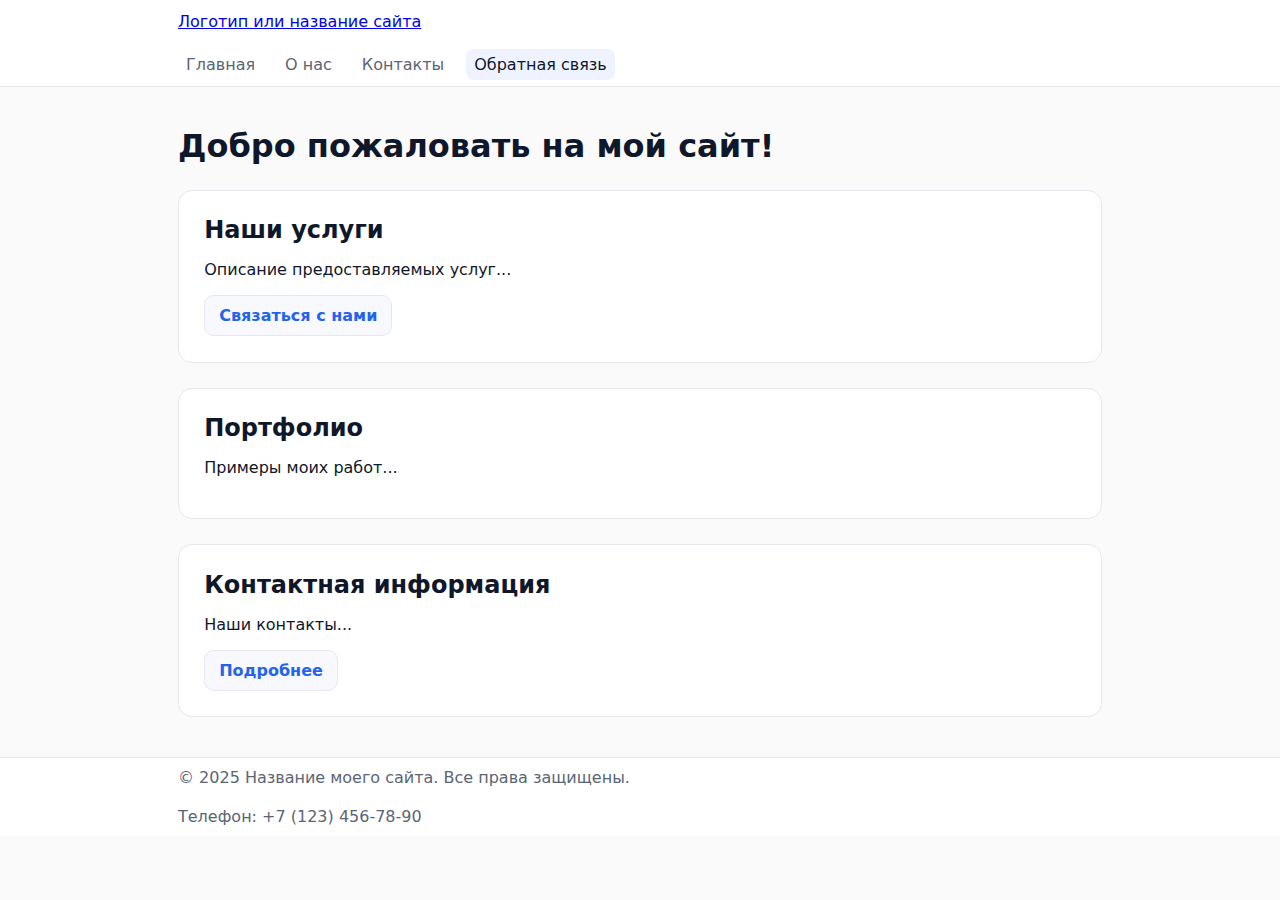
<file: src/index.html>
<!DOCTYPE html>
<html lang="ru">
<head>
    <meta charset="UTF-8">
    <meta content="width=device-width, initial-scale=1.0" name="viewport">
    <title>Главная - Название моего сайта</title>
    <meta content="Краткое описание главной страницы моего сайта" name="description">
    <link href="../assets/favicon.ico" rel="icon" type="image/x-icon">
    <link rel="stylesheet" href="./styles.css">
</head>
<body>
<header>
    <a href="/my-awesome-project/src">Логотип или название сайта</a>
    <nav>
        <ul>
            <li><a href="index.html">Главная</a></li>
            <li><a href="about.html">О нас</a></li>
            <li><a href="contacts.html">Контакты</a></li>
            <li><a href="feedback.html">Обратная связь</a></li>
        </ul>
    </nav>
</header>
<main>
    <h1>Добро пожаловать на мой сайт!</h1>
    <section id="services">
        <h2>Наши услуги</h2>
        <p>Описание предоставляемых услуг...</p>
        <a href="feedback.html">Связаться с нами</a>
    </section>
    <section id="portfolio">
        <h2>Портфолио</h2>
        <p>Примеры моих работ...</p>
    </section>
    <section id="contacts">
        <h2>Контактная информация</h2>
        <p>Наши контакты...</p>
        <a href="contacts.html">Подробнее</a>
    </section>
</main>
<footer>
    <p>&copy; 2025 Название моего  сайта. Все права защищены.</p>
    <p>Телефон: +7 (123) 456-78-90</p>
</footer>
</body>
</html>
</file>
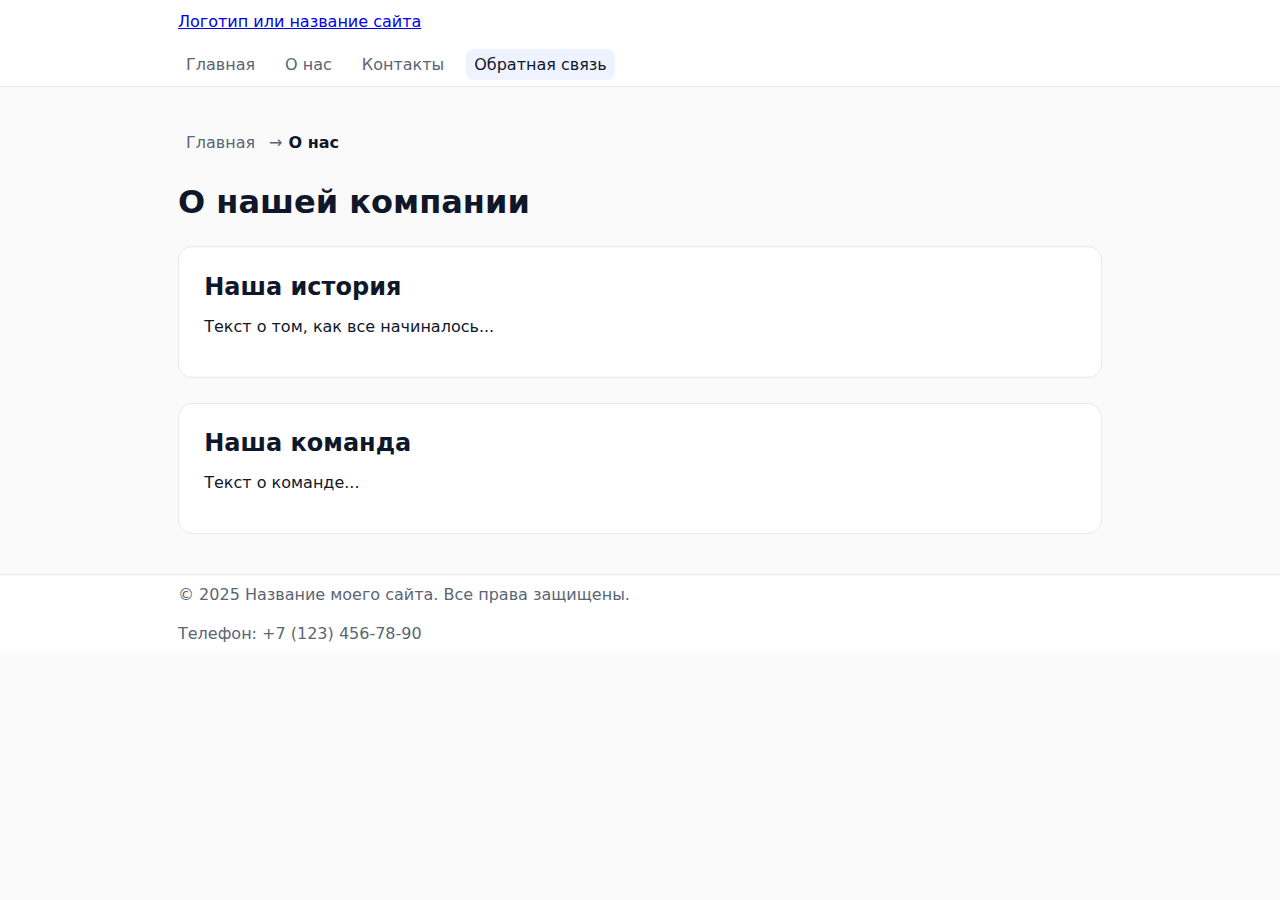
<file: src/about.html>
<!DOCTYPE html>
<html lang="ru">
<head>
    <meta charset="UTF-8">
    <meta content="width=device-width, initial-scale=1.0" name="viewport">
    <title>О нас - Название моего сайта</title>
    <meta content="Краткое описание страницы 'О нас' моего сайта" name="description">
    <link href="../assets/favicon.ico" rel="icon" type="image/x-icon">
    <link rel="stylesheet" href="./styles.css">
</head>
<body>
<header>
    <a href="/my-awesome-project/src">Логотип или название сайта</a>
    <nav>
        <ul>
            <li><a href="index.html">Главная</a></li>
            <li><a href="about.html">О нас</a></li>
            <li><a href="contacts.html">Контакты</a></li>
            <li><a href="feedback.html">Обратная связь</a></li>
        </ul>
    </nav>
</header>
<main>
    <!-- Простые "хлебные крошки" -->
    <nav aria-label="Хлебные крошки">
        <a href="index.html">Главная</a> →
        <span>О нас</span>
    </nav>
    <h1>О нашей компании</h1>
    <section>
        <h2>Наша история</h2>
        <p>Текст о том, как все начиналось...</p>
    </section>
    <section>
        <h2>Наша команда</h2>
        <p>Текст о команде...</p>
    </section>
</main>
<footer>
    <p>&copy; 2025 Название моего  сайта. Все права защищены.</p>
    <p>Телефон: +7 (123) 456-78-90</p>
</footer>
</body>
</html>
</file>
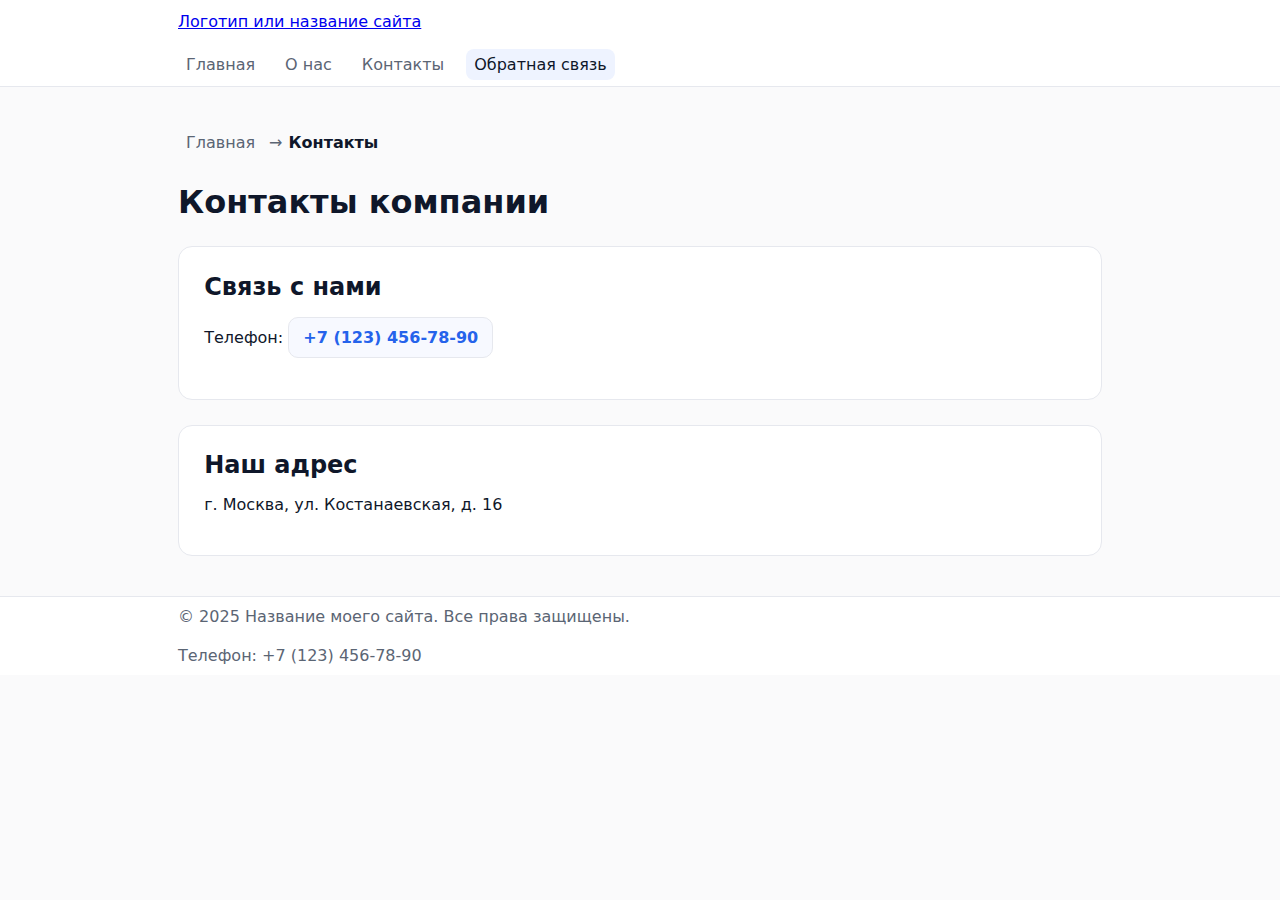
<file: src/contacts.html>
<!DOCTYPE html>
<html lang="ru">
<head>
    <meta charset="UTF-8">
    <meta content="width=device-width, initial-scale=1.0" name="viewport">
    <title>Контакты - Название моего сайта</title>
    <meta content="Краткое описание страницы 'Контакты' моего сайта" name="description">
    <link href="../assets/favicon.ico" rel="icon" type="image/x-icon">
    <link rel="stylesheet" href="./styles.css">
</head>
<body>
<header>
    <a href="/my-awesome-project/src">Логотип или название сайта</a>
    <nav>
        <ul>
            <li><a href="index.html">Главная</a></li>
            <li><a href="about.html">О нас</a></li>
            <li><a href="contacts.html">Контакты</a></li>
            <li><a href="feedback.html">Обратная связь</a></li>
        </ul>
    </nav>
</header>
<main>
    <nav aria-label="Хлебные крошки">
        <a href="index.html">Главная</a> →
        <span>Контакты</span>
    </nav>
    <h1>Контакты компании</h1>
    <section>
        <h2>Связь с нами</h2>
        <p>Телефон: <a href="tel:+71234567890">+7 (123) 456-78-90</a></p>
    </section>
    <section>
        <h2>Наш адрес</h2>
        <p>г. Москва, ул. Костанаевская, д. 16</p>
    </section>
</main>
<footer>
    <p>&copy; 2025 Название моего сайта. Все права защищены.</p>
    <p>Телефон: +7 (123) 456-78-90</p>
</footer>
</body>
</html>
</file>
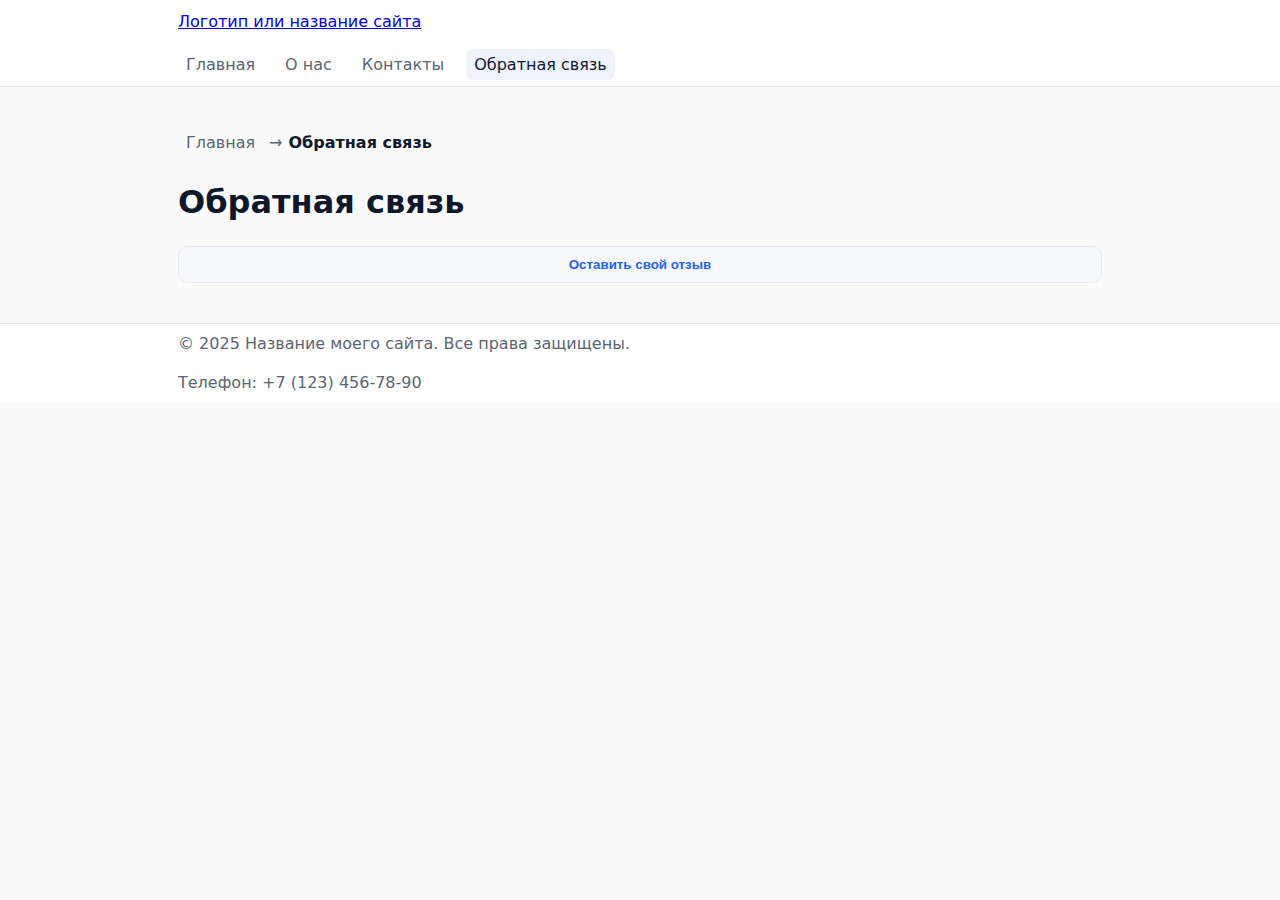
<file: src/feedback.html>
<!DOCTYPE html>
<html lang="ru">
<head>
    <meta charset="UTF-8">
    <meta content="width=device-width, initial-scale=1.0" name="viewport">
    <title>Обратная связь - Название моего сайта</title>
    <meta content="Краткое описание страницы 'Обратная связь' моего сайта" name="description">
    <link href="../assets/favicon.ico" rel="icon" type="image/x-icon">
    <script src="./scripts/form.js" defer></script>
    <link rel="stylesheet" href="./styles.css">
</head>
<body>
<header>
    <a href="/my-awesome-project/src">Логотип или название сайта</a>
    <nav>
        <ul>
            <li><a href="index.html">Главная</a></li>
            <li><a href="about.html">О нас</a></li>
            <li><a href="contacts.html">Контакты</a></li>
            <li><a href="feedback.html">Обратная связь</a></li>
        </ul>
    </nav>
</header>
<main>
    <nav aria-label="Хлебные крошки">
        <a href="index.html">Главная</a> →
        <span>Обратная связь</span>
    </nav>
    <h1>Обратная связь</h1>
    <button onclick="dialogOpen()">Оставить свой отзыв</button>
    <dialog id="feedback_dialog" aria-describedby="feedback_dialog_title">
        <h3 id="feedback_dialog_title">Обратная связь</h3>
        <form method="dialog" id="feedback_form" novalidate>
            <label for="name">Имя</label>
            <input type="text" id="name" name="name" required minlength="2" />
            <label for="email">E-mail</label>
            <input type="email" id="email" name="email" required />
            <label for="theme">Тема</label>
            <select name="theme" id="theme" required>
                <option value="">Выберите тему</option>
                <option value="question">Вопрос</option>
                <option value="order">Заказ</option>
            </select>
            <label for="message">Сообщение</label>
            <textarea name="message" id="message" rows="4" required></textarea>
            <div>
                <button type="submit">Отправить</button>
                <button type="button" onclick="dialogClose()">Закрыть форму</button>
            </div>
        </form>
    </dialog>
</main>
<footer>
    <p>&copy; 2025 Название моего сайта. Все права защищены.</p>
    <p>Телефон: +7 (123) 456-78-90</p>
</footer>
</body>
</html>
</file>
<file: src/styles.css>
:root {
    --bg: #fafafb;
    --surface: #ffffff;
    --text: #0f172a;
    --muted: #5b6574;
    --accent: #2563eb;
    --border: #e6e8ee;
    --radius: 14px;
    --space: clamp(16px, 2.5vw, 28px);
    --maxw: 980px;
    --focus: 2px solid #2563eb;
}

* {
    box-sizing: border-box;
}

html {
    scroll-behavior: smooth;
}

body {
    margin: 0;
    font-family: system-ui, -apple-system, "Segoe UI", Roboto, "Noto Sans", Arial, sans-serif;
    color: var(--text);
    background: var(--bg);
    -webkit-font-smoothing: antialiased;
    text-rendering: optimizeLegibility;
}

/* ---------- Шапка ---------- */
header {
    position: sticky;
    top: 0;
    background: var(--surface);
    border-bottom: 1px solid var(--border);
    z-index: 10;
}

header > * {
    max-width: var(--maxw);
    margin: 0 auto;
    padding: 12px var(--space);
    display: flex;
    align-items: center;
    gap: var(--space);
}

/* Навигация */
nav ul {
    list-style: none;
    margin: 0;
    padding: 0;
    display: flex;
    gap: 14px;
    flex-wrap: wrap;
}

nav a {
    text-decoration: none;
    color: var(--muted);
    padding: 6px 8px;
    border-radius: 8px;
    transition: color .15s ease, background-color .15s ease;
}

nav a:hover {
    color: var(--text);
    background: #f4f6fb;
}

/* ---------- Контент ---------- */
main {
    max-width: var(--maxw);
    margin: 40px auto;
    padding: 0 var(--space);
    display: grid;
    gap: calc(var(--space) * .9);
}

h1, h2 {
    margin: 0;
}

/* Секции */
section {
    background: var(--surface);
    border: 1px solid var(--border);
    border-radius: var(--radius);
    padding: calc(var(--space) * .9);
}

section a {
    display: inline-block;
    text-decoration: none;
    color: var(--accent);
    border: 1px solid var(--border);
    background: #f7f9ff;
    padding: 10px 14px;
    border-radius: 10px;
    font-weight: 600;
    transition: background-color .15s ease, border-color .15s ease, transform .05s ease;
}

section a:hover {
    background: #eef3ff;
    border-color: #dfe6f5;
}

section a:active {
    transform: translateY(1px);
}

/* ---------- Футер ---------- */
footer {
    margin-top: 32px;
    border-top: 1px solid var(--border);
    background: var(--surface);
}

footer p {
    max-width: var(--maxw);
    margin: 0 auto;
    padding: 10px var(--space);
    color: var(--muted);
}

/* Лого/название в шапке */
header > a[href="/"] {
    text-decoration: none;
    color: var(--text);
    font-weight: 700;
    letter-spacing: .2px;
}

header > a[href="/"]:hover {
    text-decoration: underline;
    text-underline-offset: 3px;
}

/* Хлебные крошки */
main > nav[aria-label="Хлебные крошки"] {
    color: var(--muted);
    display: flex;
    align-items: center;
    gap: 6px;
}

main > nav[aria-label="Хлебные крошки"] a {
    color: inherit;
    text-decoration: none;
}

main > nav[aria-label="Хлебные крошки"] a:hover {
    color: var(--text);
    text-decoration: underline;
    text-underline-offset: 3px;
}

main > nav[aria-label="Хлебные крошки"] span {
    color: var(--text);
    font-weight: 600;
}

main > button[onclick="dialogOpen()"] {
    appearance: none;
    border: 1px solid var(--border);
    background: #f7f9ff;
    color: var(--accent);
    padding: 10px 14px;
    border-radius: 10px;
    font-weight: 600;
    cursor: pointer;
    transition: background-color .15s ease, border-color .15s ease, transform .05s ease;
}

main > button[onclick="dialogOpen()"]:hover {
    background: #eef3ff;
    border-color: #dfe6f5;
}

main > button[onclick="dialogOpen()"]:active {
    transform: translateY(1px);
}

/* Активный пункт меню для этой страницы */
nav a[href="feedback.html"] {
    color: var(--text);
    background: #eef3ff;
    border-radius: 8px;
}

/* Диалог */
dialog {
    border: 1px solid var(--border);
    border-radius: var(--radius);
    padding: 0;
    width: min(640px, calc(100% - 32px));
    max-width: 100%;
    background: var(--surface);
    color: var(--text);
    box-shadow: 0 10px 30px -15px rgba(2, 6, 23, .15);
}

dialog::backdrop {
    background: rgba(15, 23, 42, .35);
    backdrop-filter: blur(2px);
}

/* Заголовок внутри диалога */
dialog h3 {
    margin: 0;
    padding: 16px 18px;
    font-size: 1.1rem;
    font-weight: 700;
    border-bottom: 1px solid var(--border);
}

/* Форма */
#feedback_form {
    display: grid;
    gap: 12px;
    padding: 16px 18px 18px;
}

/* Метки и поля */
#feedback_form label {
    font-size: .95rem;
    color: var(--muted);
}

#feedback_form input,
#feedback_form select,
#feedback_form textarea {
    width: 100%;
    margin-top: 6px;
    padding: 10px 12px;
    border: 1px solid var(--border);
    border-radius: 10px;
    background: #fff;
    color: var(--text);
    font: inherit;
    outline: none;
    transition: border-color .15s ease, box-shadow .15s ease, background-color .15s ease;
}

#feedback_form textarea {
    resize: vertical;
}

/* Фокус */
#feedback_form :where(input, select, textarea):focus {
    border-color: #cfd6e6;
    box-shadow: 0 0 0 3px #e8edfb;
}

/* Валидация (нативная) */
#feedback_form :where(input, select, textarea):required:invalid {
    border-color: #f1c0c0;
    background: #fff7f7;
}

#feedback_form :where(input, select, textarea):required:invalid:focus {
    box-shadow: 0 0 0 3px #ffe9e9;
}

#feedback_form :where(input, select, textarea):valid {
    border-color: #dfe6f5;
}

/* Ряд с кнопками отправки/закрытия */
#feedback_form > div {
    display: flex;
    gap: 10px;
    justify-content: flex-end;
    margin-top: 4px;
}

/* Кнопки в форме */
#feedback_form button {
    appearance: none;
    cursor: pointer;
    border: 1px solid var(--border);
    padding: 10px 14px;
    border-radius: 10px;
    font-weight: 600;
    transition: background-color .15s ease, border-color .15s ease, transform .05s ease;
}

/* Основная (Отправить) */
#feedback_form button[type="submit"] {
    background: #2563eb;
    border-color: #2563eb;
    color: #fff;
}

#feedback_form button[type="submit"]:hover {
    background: #1f55c8;
    border-color: #1f55c8;
}

#feedback_form button[type="submit"]:active {
    transform: translateY(1px);
}

/* Вторичная (Закрыть форму) */
#feedback_form button[type="button"] {
    background: #f7f9ff;
    color: var(--accent);
}

#feedback_form button[type="button"]:hover {
    background: #eef3ff;
    border-color: #dfe6f5;
}

#feedback_form button[type="button"]:active {
    transform: translateY(1px);
}
</file>
